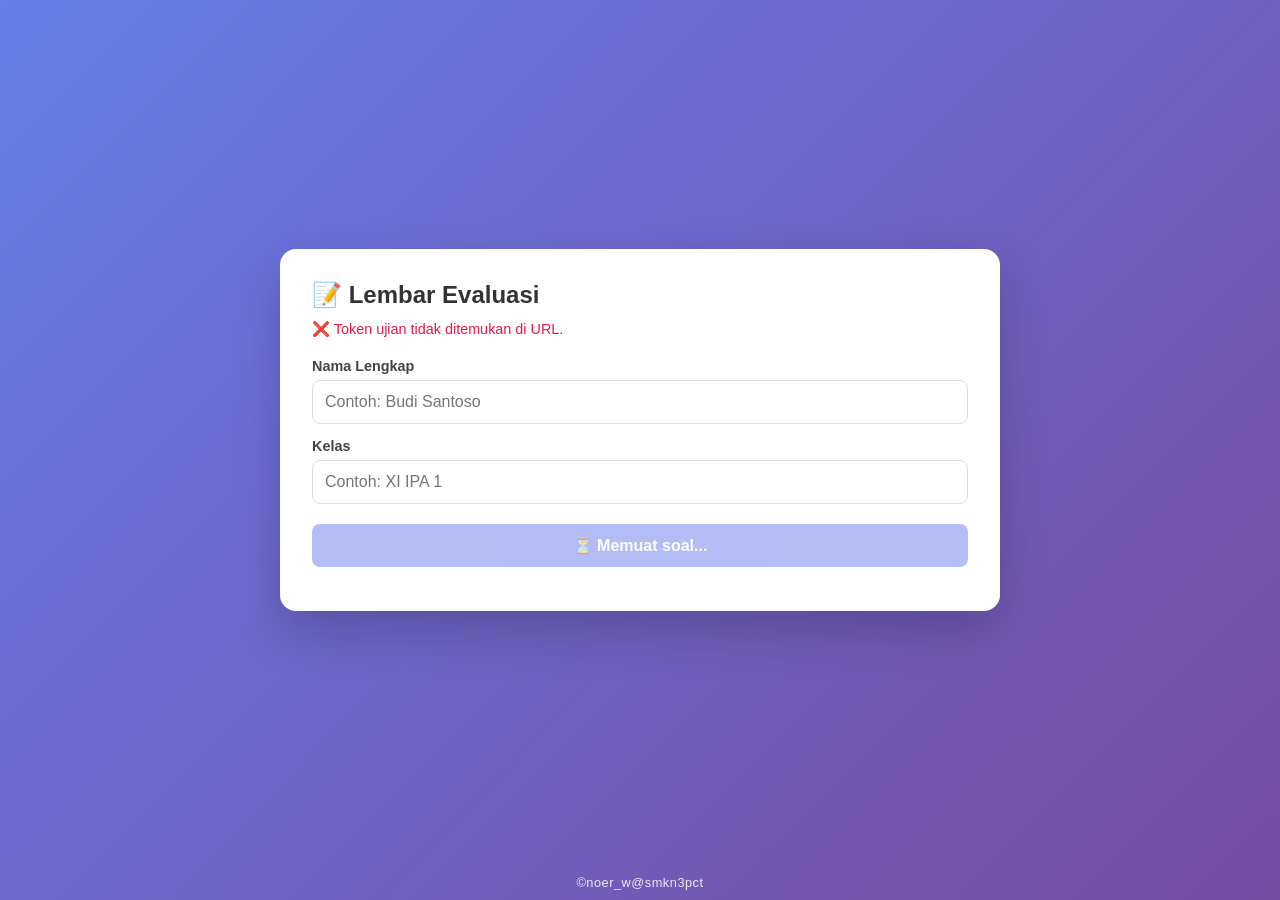
<file: index.html>
<!DOCTYPE html>
<html lang="id">
<head>
  <meta charset="UTF-8" />
  <meta name="viewport" content="width=device-width, initial-scale=1.0" />
  <title>Lembar Evaluasi — E-Asesmen Mandiri</title>
  <link rel="stylesheet" href="style.css" />
</head>
<body>
  <div class="container">

    <!-- HALAMAN LOGIN -->
    <section id="loginPage" class="card">
      <h1>📝 Lembar Evaluasi</h1>
      <p class="subtitle" id="infoSesi">Memuat informasi sesi...</p>
      <form id="loginForm">
        <label for="nama">Nama Lengkap</label>
        <input type="text" id="nama" placeholder="Contoh: Budi Santoso" required autocomplete="off" />
        <label for="kelas">Kelas</label>
        <input type="text" id="kelas" placeholder="Contoh: XI IPA 1" required autocomplete="off" />
        <button type="submit" class="btn-primary" id="mulaiBtn" disabled>
          ⏳ Memuat soal...
        </button>
      </form>
      <p id="loginMsg" class="msg"></p>
    </section>

    <!-- HALAMAN SOAL -->
    <section id="quizPage" class="card hidden">
      <div class="header-quiz">
        <div>
          <h2 id="pesertaInfo"></h2>
          <p class="subtitle">Waktu tersisa: <span id="timer">--:--</span></p>
        </div>
        <div class="progress-box">
          <span id="progressText">1 / 10</span>
        </div>
      </div>
      <div id="questionContainer"></div>
      <div class="nav-buttons">
        <button id="prevBtn" class="btn-secondary" disabled>← Sebelumnya</button>
        <button id="nextBtn" class="btn-primary">Selanjutnya →</button>
        <button id="submitBtn" class="btn-success hidden">Selesai &amp; Kirim</button>
      </div>
    </section>

    <!-- HALAMAN HASIL -->
    <section id="resultPage" class="card hidden">
      <h1>✅ Evaluasi Selesai</h1>
      <div class="result-box">
        <p>Nama: <strong id="resNama"></strong></p>
        <p>Kelas: <strong id="resKelas"></strong></p>
        <p>Total Soal: <strong id="resTotal"></strong></p>
      </div>
      <p class="msg success">Terima kasih telah mengerjakan evaluasi.</p>
    </section>
  </div>

  <!-- OVERLAY ANTI-CHEAT -->
  <div id="warningOverlay" class="warning-overlay hidden">
    <div class="warning-box">
      <h2>⚠️ Peringatan</h2>
      <p id="warningText"></p>
      <button id="warningOk" class="btn-primary">Saya Mengerti</button>
    </div>
  </div>

  <!-- FOOTER -->
  <footer class="site-footer">
    <span>©noer_w@smkn3pct</span>
  </footer>

  <script src="config.js"></script>
  <script src="script.js"></script>
</body>
</html>
</file>
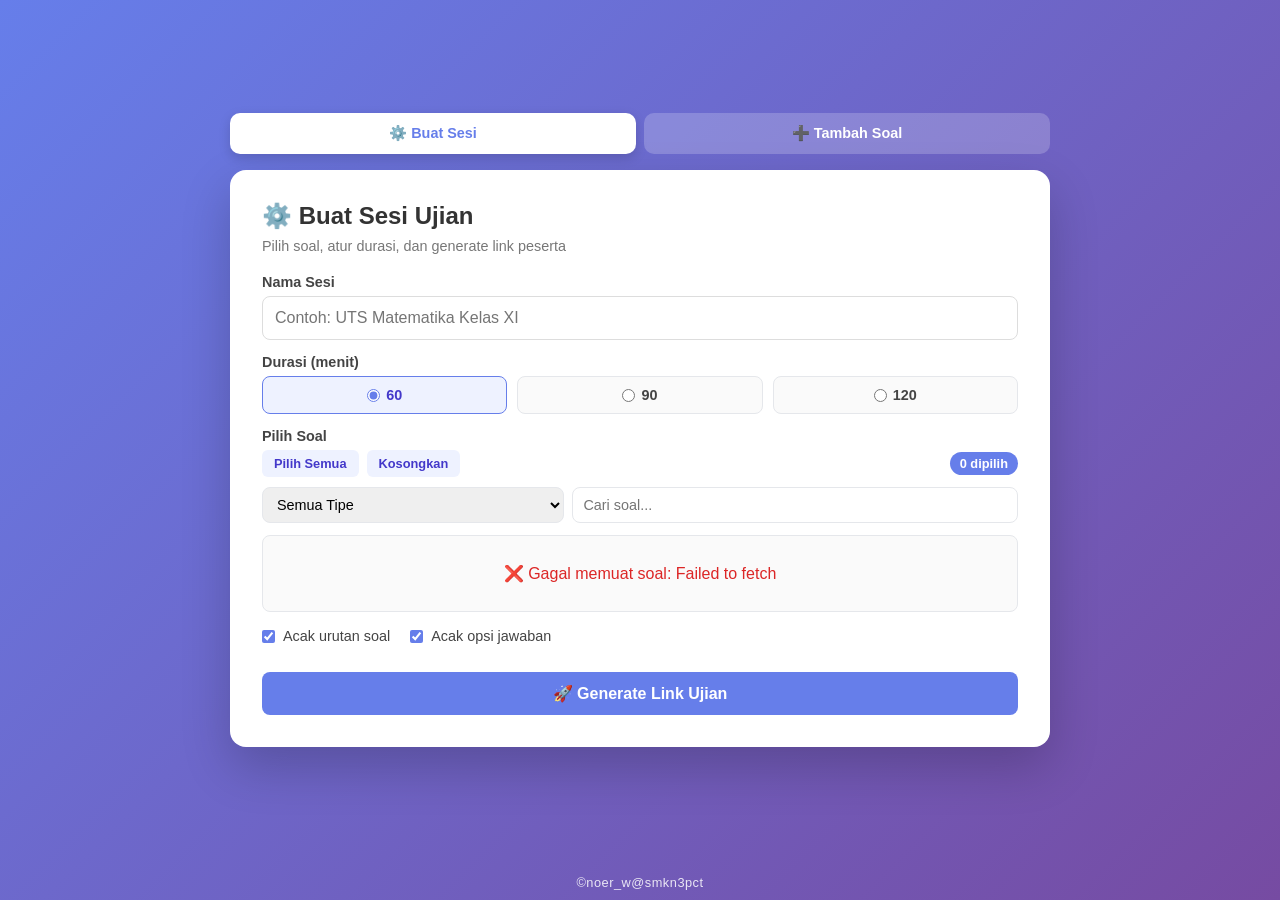
<file: admin.html>
<!DOCTYPE html>
<html lang="id">
<head>
  <meta charset="UTF-8" />
  <meta name="viewport" content="width=device-width, initial-scale=1.0" />
  <title>Admin — E-Asesmen Mandiri</title>
  <link rel="stylesheet" href="style.css" />
  <link rel="stylesheet" href="admin.css" />
</head>
<body>
  <div class="container admin-container">

    <!-- TAB NAVIGASI -->
    <div class="admin-tabs">
      <button class="tab-btn active" data-tab="buatSesi">⚙️ Buat Sesi</button>
      <button class="tab-btn" data-tab="tambahSoal">➕ Tambah Soal</button>
    </div>

    <!-- ============ TAB 1: BUAT SESI UJIAN ============ -->
    <section class="card" id="buatSesiPage">
      <h1>⚙️ Buat Sesi Ujian</h1>
      <p class="subtitle">Pilih soal, atur durasi, dan generate link peserta</p>

      <label>Nama Sesi</label>
      <input type="text" id="namaSesi" placeholder="Contoh: UTS Matematika Kelas XI" />

      <label>Durasi (menit)</label>
      <div class="durasi-group">
        <label class="durasi-option"><input type="radio" name="durasi" value="60" checked /><span>60</span></label>
        <label class="durasi-option"><input type="radio" name="durasi" value="90" /><span>90</span></label>
        <label class="durasi-option"><input type="radio" name="durasi" value="120" /><span>120</span></label>
      </div>

      <label>Pilih Soal</label>
      <div class="soal-toolbar">
        <button type="button" id="selectAllBtn" class="btn-mini">Pilih Semua</button>
        <button type="button" id="selectNoneBtn" class="btn-mini">Kosongkan</button>
        <span id="selectedCount" class="badge">0 dipilih</span>
      </div>

      <div class="filter-row">
        <select id="filterTipe">
          <option value="all">Semua Tipe</option>
          <option value="pg">Pilihan Ganda</option>
          <option value="isian">Jawaban Singkat</option>
        </select>
        <input type="text" id="searchSoal" placeholder="Cari soal..." />
      </div>

      <div id="soalList" class="soal-list">
        <p class="loading">⏳ Memuat soal...</p>
      </div>

      <div class="opsi-row">
        <label class="checkbox-label">
          <input type="checkbox" id="acakSoal" checked /> Acak urutan soal
        </label>
        <label class="checkbox-label">
          <input type="checkbox" id="acakOpsi" checked /> Acak opsi jawaban
        </label>
      </div>

      <button id="buatSesiBtn" class="btn-primary">🚀 Generate Link Ujian</button>

      <div id="hasilSesi" class="hasil-sesi hidden">
        <h3>✅ Sesi Berhasil Dibuat</h3>
        <p>Token: <strong id="outToken"></strong></p>
        <p>Link peserta:</p>
        <div class="link-box">
          <input type="text" id="outLink" readonly />
          <button id="copyLinkBtn" class="btn-mini">Copy</button>
        </div>
        <button id="lihatHasilBtn" class="btn-secondary" style="width:100%;margin-top:12px;">
          📊 Lihat Hasil Peserta
        </button>
      </div>
    </section>

    <!-- ============ TAB 2: TAMBAH SOAL ============ -->
    <section class="card hidden" id="tambahSoalPage">
      <h1>➕ Tambah Soal Baru</h1>
      <p class="subtitle">Soal akan langsung tersimpan ke Google Sheets</p>

      <label>Tipe Soal</label>
      <select id="newTipe" class="input-full">
        <option value="pg">Pilihan Ganda</option>
        <option value="isian">Jawaban Singkat</option>
      </select>

      <label>Pertanyaan</label>
      <textarea id="newSoal" rows="3" placeholder="Tulis pertanyaan..." class="input-full"></textarea>

      <label>URL Gambar (opsional)</label>
      <input type="text" id="newGambar"
             placeholder="https://... atau link Google Drive"
             class="input-full" />
      <p class="hint">
        💡 <strong>Cara ambil link Google Drive:</strong> Upload gambar ke Drive →
        klik kanan file → <em>Get link</em> → ubah ke
        <strong>"Anyone with the link"</strong> → Copy → paste di sini.
        <a href="https://drive.google.com" target="_blank">Buka Google Drive ↗</a>
      </p>
      <div id="previewGambar"></div>

      <div id="pgFields">
        <label>Pilihan Jawaban (satu per baris)</label>
        <textarea id="newPilihan" rows="4"
                  placeholder="Opsi A&#10;Opsi B&#10;Opsi C&#10;Opsi D"
                  class="input-full"></textarea>
      </div>

      <label>Kunci Jawaban</label>
      <input type="text" id="newJawaban" placeholder="Contoh: Jakarta" class="input-full" />

      <button id="simpanSoalBtn" class="btn-primary">💾 Simpan Soal</button>
      <p id="simpanSoalMsg" class="msg"></p>
    </section>

    <!-- ============ TAB 3: LIHAT HASIL ============ -->
    <section class="card hidden" id="hasilPage">
      <h1>📊 Hasil Peserta</h1>
      <p class="subtitle" id="hasilSubtitle"></p>
      <div id="hasilTable"></div>
      <button id="kembaliBtn" class="btn-secondary" style="width:100%;margin-top:16px;">
        ← Kembali
      </button>
    </section>

  </div>

  <!-- FOOTER -->
  <footer class="site-footer">
    <span>©noer_w@smkn3pct</span>
  </footer>

  <script src="config.js"></script>
  <script src="admin.js"></script>
</body>
</html>
</file>
<file: style.css>
/* ============================================
   RESET & BASE
   ============================================ */
* { box-sizing: border-box; margin: 0; padding: 0; }

body {
  font-family: 'Segoe UI', Tahoma, sans-serif;
  background: linear-gradient(135deg, #667eea 0%, #764ba2 100%);
  min-height: 100vh;
  display: flex;
  flex-direction: column;
  align-items: center;
  justify-content: center;
  padding: 20px 20px 60px;
  position: relative;

  /* Anti-cheat: matikan seleksi teks */
  user-select: none;
  -webkit-user-select: none;
  -moz-user-select: none;
  -ms-user-select: none;
}

input, textarea { user-select: text; -webkit-user-select: text; }

.container { width: 100%; max-width: 720px; }

.card {
  background: #fff;
  border-radius: 16px;
  padding: 32px;
  box-shadow: 0 20px 50px rgba(0,0,0,0.2);
}

.hidden { display: none !important; }

h1 { color: #333; margin-bottom: 8px; }
h2 { color: #444; font-size: 1.1rem; }
.subtitle { color: #777; margin-bottom: 20px; font-size: 0.9rem; }

/* ============================================
   FORM
   ============================================ */
label {
  display: block; margin: 14px 0 6px;
  color: #444; font-weight: 600; font-size: 0.9rem;
}
input[type="text"] {
  width: 100%; padding: 12px;
  border: 1.5px solid #ddd; border-radius: 8px;
  font-size: 1rem; transition: border 0.2s;
}
input[type="text"]:focus { border-color: #667eea; outline: none; }

/* ============================================
   TOMBOL
   ============================================ */
button {
  cursor: pointer; border: none; border-radius: 8px;
  padding: 12px 20px; font-size: 1rem; font-weight: 600;
  transition: transform 0.1s, opacity 0.2s;
}
button:hover:not(:disabled) { transform: translateY(-1px); opacity: 0.92; }
button:disabled { opacity: 0.5; cursor: not-allowed; }
.btn-primary   { background: #667eea; color: #fff; width: 100%; margin-top: 20px; }
.btn-secondary { background: #e5e7eb; color: #333; }
.btn-success   { background: #10b981; color: #fff; }

/* ============================================
   HEADER QUIZ
   ============================================ */
.header-quiz {
  display: flex; justify-content: space-between;
  align-items: flex-start; border-bottom: 2px solid #f0f0f0;
  padding-bottom: 14px; margin-bottom: 20px;
}
.progress-box {
  background: #667eea; color: #fff;
  padding: 6px 14px; border-radius: 20px;
  font-size: 0.85rem; font-weight: 600; white-space: nowrap;
}

/* ============================================
   SOAL
   ============================================ */
.question { margin-bottom: 20px; }
.question-text {
  font-size: 1.05rem; color: #222;
  margin-bottom: 16px; line-height: 1.5;
}

/* GAMBAR SOAL */
.question-image {
  margin: 12px 0 18px;
  text-align: center;
  background: #f9fafb;
  border-radius: 10px;
  padding: 10px;
  border: 1px solid #e5e7eb;
}
.question-image img {
  max-width: 100%; max-height: 360px;
  border-radius: 6px; object-fit: contain;
  display: block; margin: 0 auto;
  pointer-events: none; user-select: none;
}
.img-error {
  color: #dc2626; font-size: 0.9rem;
  text-align: center; padding: 12px;
}

.option {
  display: flex; align-items: center; gap: 10px;
  padding: 12px 14px; border: 1.5px solid #e5e7eb;
  border-radius: 8px; margin-bottom: 10px;
  cursor: pointer; transition: all 0.2s;
  font-weight: normal; margin-left: 0; margin-right: 0;
}
.option:hover { border-color: #667eea; background: #f5f7ff; }
.option input { accent-color: #667eea; }
.option.selected { border-color: #667eea; background: #f0f4ff; }

.short-answer {
  width: 100%; padding: 12px;
  border: 1.5px solid #e5e7eb; border-radius: 8px;
  font-size: 1rem; transition: border 0.2s;
}
.short-answer:focus { border-color: #667eea; outline: none; }

/* ============================================
   NAVIGASI
   ============================================ */
.nav-buttons {
  display: flex; justify-content: space-between;
  gap: 10px; margin-top: 24px;
}
.nav-buttons button { flex: 1; }

/* ============================================
   HASIL
   ============================================ */
.result-box {
  background: #f9fafb; border-radius: 12px;
  padding: 20px; margin: 20px 0;
}
.result-box p { margin: 8px 0; color: #444; }
.msg { margin-top: 12px; font-size: 0.9rem; color: #e11d48; }
.msg.success { color: #10b981; }

/* ============================================
   OVERLAY ANTI-CHEAT
   ============================================ */
.warning-overlay {
  position: fixed; inset: 0;
  background: rgba(0,0,0,0.65);
  display: flex; align-items: center; justify-content: center;
  z-index: 9999; padding: 20px; animation: fadeIn 0.2s ease;
}
.warning-box {
  background: #fff; padding: 28px 24px; border-radius: 14px;
  max-width: 420px; text-align: center;
  border-top: 5px solid #ef4444;
  box-shadow: 0 20px 60px rgba(0,0,0,0.3);
}
.warning-box h2 { color: #dc2626; margin-bottom: 12px; }
.warning-box p { color: #444; margin-bottom: 20px; line-height: 1.5; }
.warning-box button { width: 100%; margin-top: 0; }

@keyframes fadeIn { from { opacity: 0; } to { opacity: 1; } }

/* TIMER WARNING */
.timer-warning { color: #dc2626 !important; animation: pulse 1s infinite; font-weight: 700; }
@keyframes pulse { 0%,100% { opacity: 1; } 50% { opacity: 0.4; } }

/* ============================================
   FOOTER
   ============================================ */
.site-footer {
  position: fixed;
  bottom: 0; left: 0; right: 0;
  text-align: center;
  padding: 10px;
  color: rgba(255,255,255,0.85);
  font-size: 0.8rem;
  letter-spacing: 0.5px;
  z-index: 100;
  pointer-events: none;
}
</file>
<file: admin.css>
/* ============================================
   ADMIN PANEL — ©noer_w@smkn3pct
   ============================================ */
.admin-container { max-width: 820px; }

/* TAB NAVIGASI */
.admin-tabs {
  display: flex; gap: 8px; margin-bottom: 16px;
}
.tab-btn {
  flex: 1; padding: 10px 16px; font-size: 0.9rem;
  background: rgba(255,255,255,0.2);
  color: #fff; border: 2px solid transparent;
  border-radius: 10px; font-weight: 600;
  transition: all 0.2s;
}
.tab-btn.active {
  background: #fff; color: #667eea;
  box-shadow: 0 4px 12px rgba(0,0,0,0.15);
}

/* INPUT FULL */
.input-full {
  width: 100%; padding: 10px 12px;
  border: 1.5px solid #e5e7eb; border-radius: 8px;
  font-size: 0.9rem; font-family: inherit;
  resize: vertical;
}
.input-full:focus { border-color: #667eea; outline: none; }

select.input-full { cursor: pointer; }

.hint {
  font-size: 0.8rem; color: #777;
  margin: 6px 0 10px; line-height: 1.4;
}
.hint a { color: #667eea; font-weight: 600; }

/* SOAL TOOLBAR */
.soal-toolbar {
  display: flex; align-items: center; gap: 8px; margin-bottom: 10px;
}
.btn-mini {
  background: #eef2ff; color: #4338ca;
  font-size: 0.8rem; padding: 6px 12px;
  border-radius: 6px; font-weight: 600;
}
.badge {
  margin-left: auto; background: #667eea; color: #fff;
  padding: 4px 10px; border-radius: 12px;
  font-size: 0.8rem; font-weight: 600;
}

/* FILTER */
.filter-row { display: flex; gap: 8px; margin-bottom: 12px; }
.filter-row select, .filter-row input {
  padding: 8px 10px; border: 1.5px solid #e5e7eb;
  border-radius: 8px; font-size: 0.9rem; font-family: inherit;
}
.filter-row select { width: 40%; }
.filter-row input { flex: 1; }

/* DAFTAR SOAL */
.soal-list {
  max-height: 320px; overflow-y: auto;
  border: 1.5px solid #e5e7eb; border-radius: 8px;
  padding: 8px; background: #fafafa;
}
.soal-item {
  display: flex; align-items: flex-start; gap: 10px;
  padding: 8px 10px; border-radius: 6px;
  cursor: pointer; margin-bottom: 4px;
  background: #fff; border: 1.5px solid transparent;
  transition: all 0.15s;
}
.soal-item:hover { background: #f5f7ff; }
.soal-item.checked { border-color: #667eea; background: #eef2ff; }
.soal-item input { margin-top: 3px; accent-color: #667eea; }
.soal-item-body { display: flex; gap: 8px; flex: 1; align-items: flex-start; }

.tag {
  font-size: 0.65rem; padding: 2px 6px;
  border-radius: 4px; font-weight: 700; white-space: nowrap;
}
.tag.pg    { background: #dbeafe; color: #1e40af; }
.tag.isian { background: #fef3c7; color: #92400e; }

.thumb {
  width: 40px; height: 40px; object-fit: cover;
  border-radius: 4px; border: 1px solid #e5e7eb;
  flex-shrink: 0;
}

.soal-text {
  font-size: 0.88rem; color: #333;
  line-height: 1.4; flex: 1;
}

/* OPSI ROW */
.opsi-row { display: flex; gap: 20px; margin: 16px 0 8px; flex-wrap: wrap; }
.checkbox-label {
  display: flex; align-items: center; gap: 8px;
  font-weight: 500; font-size: 0.9rem;
  cursor: pointer; margin: 0;
}
.checkbox-label input { accent-color: #667eea; }

/* DURASI */
.durasi-group { display: flex; gap: 10px; margin-top: 4px; }
.durasi-option {
  flex: 1; display: flex; align-items: center; justify-content: center;
  gap: 6px; padding: 10px; border: 1.5px solid #e5e7eb;
  border-radius: 8px; cursor: pointer; font-weight: 600;
  font-size: 0.9rem; color: #444; background: #fafafa;
  transition: all 0.2s; margin: 0;
}
.durasi-option:hover { border-color: #667eea; background: #f5f7ff; }
.durasi-option input { accent-color: #667eea; }
.durasi-option:has(input:checked) {
  border-color: #667eea; background: #eef2ff; color: #4338ca;
}

/* HASIL SESI */
.hasil-sesi {
  margin-top: 20px; padding: 16px; background: #ecfdf5;
  border-radius: 10px; border: 1.5px solid #10b981;
}
.hasil-sesi h3 { color: #065f46; margin-bottom: 10px; }
.hasil-sesi p { margin: 6px 0; font-size: 0.9rem; }
.link-box { display: flex; gap: 8px; margin-top: 6px; }
.link-box input { flex: 1; font-size: 0.85rem; padding: 8px; border: 1px solid #ddd; border-radius: 6px; }

/* TABEL HASIL */
.result-table {
  width: 100%; border-collapse: collapse;
  margin-top: 12px; font-size: 0.9rem;
}
.result-table th, .result-table td {
  padding: 10px; text-align: left;
  border-bottom: 1px solid #e5e7eb;
}
.result-table th { background: #f3f4f6; font-weight: 700; color: #333; }
.result-table tr:hover { background: #f9fafb; }

/* UTIL */
.loading { color: #777; text-align: center; padding: 20px; }
.error { color: #dc2626; text-align: center; padding: 20px; }

/* ============================================
   FOOTER (di-share dari style.css)
   ============================================ */
.site-footer {
  position: fixed;
  bottom: 0; left: 0; right: 0;
  text-align: center;
  padding: 10px;
  color: rgba(255,255,255,0.85);
  font-size: 0.8rem;
  letter-spacing: 0.5px;
  z-index: 100;
  pointer-events: none;
}
</file>
